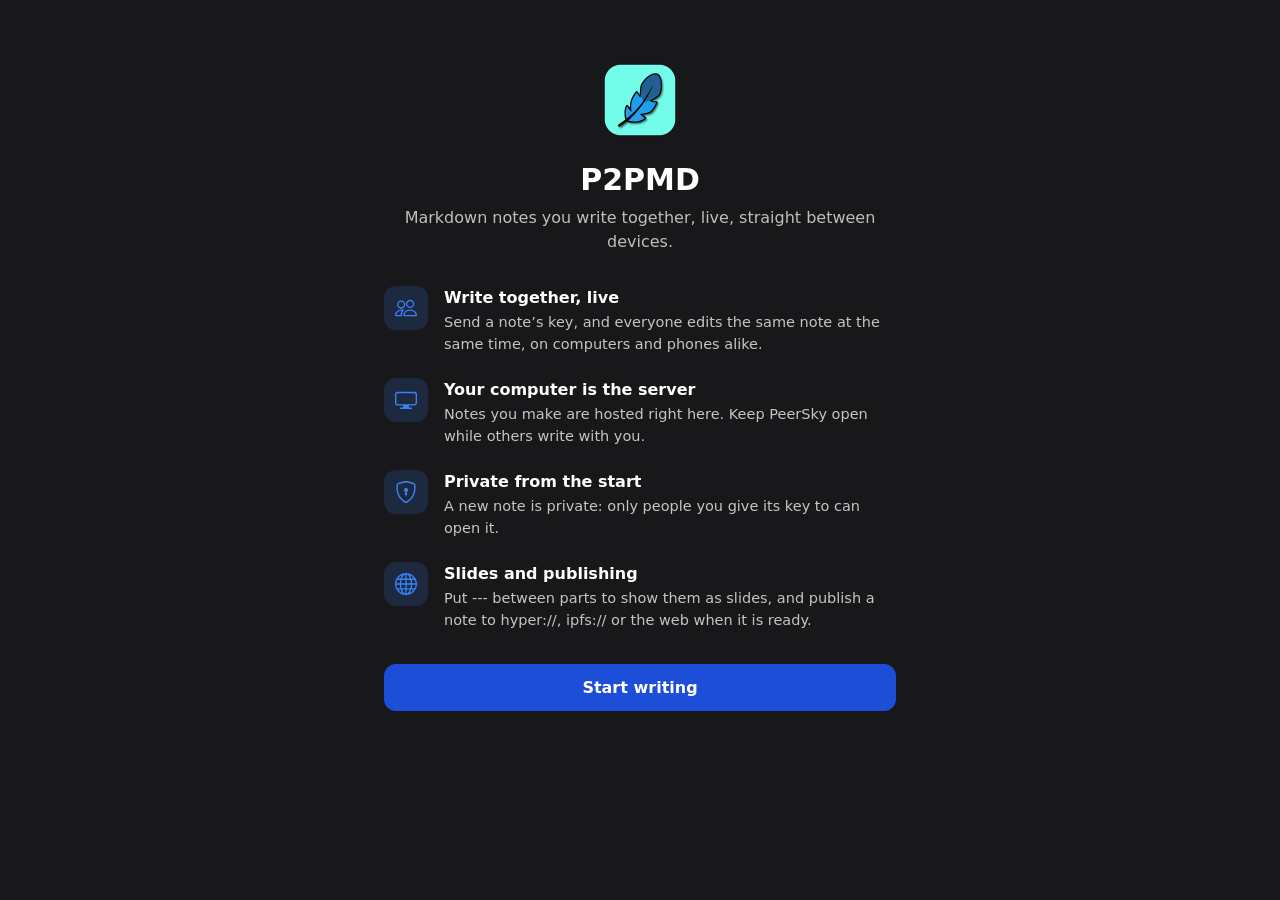
<file: index.html>
<!DOCTYPE html>
<html lang="en">
  <head>
    <meta charset="UTF-8" />
    <meta name="viewport" content="width=device-width, initial-scale=1" />
    <link rel="icon" type="image/png" href="peersky://static/assets/p2pmd.ico" />
    <title>P2P Markdown</title>
    <link rel="stylesheet" href="./styles.css" />
    <link rel="stylesheet" href="./lib/katex.min.css" />
  </head>
  <body>
    <main>
      <div id="backdrop"></div>
      <div id="loadingSpinner">
        <div class="emoji-loader">↻</div>
        <p id="loadingMessage" class="hidden"></p>
      </div>

      <section id="onboarding-page" class="page hidden">
        <div id="room-panel">
          <div id="onboarding">
            <div class="onboard-card">
              <h2>Welcome to P2PMD</h2>
              <p>Choose a username to get started</p>
              <input
                id="onboarding-name"
                type="text"
                placeholder="Username"
                maxlength="32"
              />
              <button id="onboard-submit" type="button">Get Started</button>
              <div class="onboard-footer">
                <a href="https://github.com/p2plabsxyz/p2pmd#readme" target="_blank" rel="noopener noreferrer">About</a>
                <span class="onboard-footer-sep" aria-hidden="true">&middot;</span>
                <a href="https://github.com/p2plabsxyz/p2pmd" target="_blank" rel="noopener noreferrer">Source</a>
                <span class="onboard-footer-sep" aria-hidden="true">&middot;</span>
                <a href="https://github.com/p2plabsxyz/p2pmd/issues/new" target="_blank" rel="noopener noreferrer">Issue</a>
              </div>
            </div>
          </div>
        </div>
      </section>

      <section id="setup-page" class="page hidden">
        <div id="room-panel">
          <div id="setup">
            <header class="setup-header">
              <h1>P2PMD</h1>
              <p class="setup-help">A real-time peer-to-peer Markdown editor for writing notes and collaboration.</p>
            </header>

            <section class="setup-block" aria-labelledby="create-title">
              <h2 id="create-title">Start a collaborative note</h2>
              <p class="setup-help">Create a note to host from this computer, or paste an hs:// key to join a note hosted elsewhere.</p>
              <button id="create-room" class="primary-action" type="button">
                <span class="setup-icon" data-icon="pencil" aria-hidden="true"></span>
                <span>Create Note</span>
              </button>
              <div id="setup-name-row" class="setup-name-row">
                <span class="setup-help">You are <strong id="setup-name"></strong></span>
                <button id="change-name" class="text-action" type="button" aria-label="Change your name">Change</button>
              </div>
              <form id="setup-name-form" class="setup-name-row hidden">
                <input id="setup-name-input" type="text" maxlength="32" aria-label="Your name" />
                <button class="text-action" type="submit">Save</button>
                <button id="cancel-name" class="text-action" type="button">Cancel</button>
              </form>
            </section>

            <div class="divider" role="separator"><span>or join</span></div>

            <section class="setup-block">
              <label class="field-label" for="join-room-key">Join existing note</label>
              <form id="join-form">
                <div class="join-key-row">
                  <input
                    id="join-room-key"
                    type="text"
                    placeholder="hs://... note key"
                    autocomplete="off"
                    spellcheck="false"
                    required
                  />
                  <button id="paste-room-key" class="secondary-action" type="button">Paste</button>
                </div>
                <p id="setup-error" class="setup-error hidden" role="alert"></p>
                <button id="join-room" class="join-action" type="submit" disabled>Join Note</button>
              </form>
            </section>

            <section id="room-history" class="setup-block hidden">
              <div id="room-history-title" class="field-label">Recent notes</div>
              <input id="room-history-search" class="hidden" type="search" placeholder="Search notes" aria-label="Search recent notes" />
              <p id="room-history-empty" class="setup-help hidden">No notes by that name.</p>
              <div id="room-history-list"></div>
              <a id="room-history-manage" class="history-row" href="peersky://settings/p2p-data" target="_blank" aria-label="Manage stored note data">
                <span class="history-name">Stored note data</span>
                <span class="history-action">Manage</span>
              </a>
            </section>
            <details class="network-options">
              <summary>Network options</summary>
              <p class="setup-help">For notes made or joined here: UDP, and the local address a note listens on.</p>
              <div class="connection-options">
                <label class="option">
                  <input id="udpMode" type="checkbox" />
                  <span>UDP</span>
                </label>
                <input id="localHost" type="text" placeholder="Local host (127.0.0.1)" aria-label="Local host" />
                <input id="localPort" type="number" placeholder="Local port" aria-label="Local port" />
              </div>
            </details>
          </div>
        </div>

        <dialog id="new-note-dialog" aria-labelledby="new-note-title">
          <form id="new-note-form" method="dialog">
            <h2 id="new-note-title">New note</h2>
            <div class="privacy-choices" role="radiogroup" aria-label="Who can open the note">
              <label class="privacy-choice">
                <input id="privateMode" type="radio" name="note-privacy" value="private" checked />
                <span class="setup-icon" data-icon="shield" aria-hidden="true"></span>
                <span class="privacy-text">
                  <strong>Private</strong>
                  <span>Only people you send the key to can open it. Your other devices can host it too.</span>
                </span>
              </label>
              <label class="privacy-choice">
                <input id="publicMode" type="radio" name="note-privacy" value="public" />
                <span class="setup-icon" data-icon="globe" aria-hidden="true"></span>
                <span class="privacy-text">
                  <strong>Public</strong>
                  <span>Anyone with the key can open it, and the computers that help peers find each other see the key. Only this computer can host it.</span>
                </span>
              </label>
            </div>
            <div class="dialog-actions">
              <button id="new-note-cancel" class="secondary-action" type="button">Cancel</button>
              <button id="new-note-create" class="primary-action" type="submit" value="create">Create note</button>
            </div>
          </form>
        </dialog>
      </section>

      <section id="editor-page" class="page hidden">
        <section id="room-panel">
          <div id="room-status" class="hidden">
            <div class="room-identity">
              <div class="room-key-row">
                <span class="room-chip">Key</span>
                <span id="room-key"></span>
                <span id="copy-room-key" title="Copy note key">⊕</span>
              </div>
              <div class="room-url-row">
                <a id="local-url" target="_blank" rel="noopener noreferrer"></a>
                <span id="room-role-badge" class="role-badge hidden">client</span>
              </div>
            </div>
            <a id="peers-link" class="room-peers" href="./peers.html" target="_blank" rel="noopener noreferrer">
              Peers: <span id="peers-count">0</span>
            </a>
            <details id="export-menu">
              <summary>Export</summary>
              <div class="export-actions">
                <button id="exportHtmlButton" type="button">Export as HTML</button>
                <button id="exportPdfButton" type="button">Export to PDF</button>
                <button id="exportSlidesButton" type="button">Export as Slides</button>
              </div>
            </details>
            <button id="disconnect-room">Disconnect</button>
          </div>
        </section>

        <p id="host-away-notice" class="host-away-notice hidden" role="status">
          The host is away. You can read the note, and editing comes back when they return.
        </p>

        <section id="editor-panel">
          <div id="editor-left-column">
            <div id="formatting-toolbar">
              <button id="toolbar-bold" class="toolbar-btn" title="Bold (Ctrl/Cmd+B)">
                <span class="toolbar-icon icon-bold"></span>
              </button>
              <button id="toolbar-italic" class="toolbar-btn" title="Italic (Ctrl/Cmd+I)">
                <span class="toolbar-icon icon-italic"></span>
              </button>
              <div class="toolbar-divider"></div>
              <button id="toolbar-h1" class="toolbar-btn" title="Heading 1">
                <span class="toolbar-icon icon-h1"></span>
              </button>
              <button id="toolbar-h2" class="toolbar-btn" title="Heading 2">
                <span class="toolbar-icon icon-h2"></span>
              </button>
              <div class="toolbar-divider"></div>
              <button id="toolbar-ul" class="toolbar-btn" title="Bullet List">
                <span class="toolbar-icon icon-ul"></span>
              </button>
              <button id="toolbar-ol" class="toolbar-btn" title="Numbered List">
                <span class="toolbar-icon icon-ol"></span>
              </button>
              <div class="toolbar-divider"></div>
              <button id="toolbar-link" class="toolbar-btn" title="Insert Link (Ctrl/Cmd+K)">
                <span class="toolbar-icon icon-link"></span>
              </button>
              <button id="toolbar-image" class="toolbar-btn" title="Insert Image">
                <span class="toolbar-icon icon-image"></span>
              </button>
              <div class="toolbar-divider"></div>
              <button id="toolbar-inline-code" class="toolbar-btn" title="Inline Code">
                <span class="toolbar-icon icon-inline-code"></span>
              </button>
              <button id="toolbar-code" class="toolbar-btn" title="Code Block">
                <span class="toolbar-icon icon-code"></span>
              </button>
              <button id="toolbar-quote" class="toolbar-btn" title="Quote">
                <span class="toolbar-icon icon-quote"></span>
              </button>
              <div class="toolbar-divider"></div>
              <button id="toolbar-latex-templates" class="toolbar-btn" title="Toggle LaTeX Mode">
                <span class="toolbar-icon icon-latex-template"></span>
              </button>
              <div id="latex-toolbar-group" class="hidden" role="group" aria-label="LaTeX tools">
                <div class="toolbar-latex-actions" role="group" aria-label="Math insertion tools">
                  <button id="toolbar-math-inline" class="toolbar-btn" title="Inline Math ($...$)">
                    <span class="toolbar-icon icon-math-inline"></span>
                  </button>
                  <button id="toolbar-math-block" class="toolbar-btn" title="Block Math ($$...$$)">
                    <span class="toolbar-icon icon-math-block"></span>
                  </button>
                  <button id="toolbar-template-picker" class="toolbar-btn" title="LaTeX Templates" aria-haspopup="true" aria-expanded="false">
                    <span class="toolbar-icon icon-template-menu"></span>
                  </button>
                </div>
              </div>
              <button id="viewSlidesButton" class="toolbar-btn" title="View as Slides">
                <span class="toolbar-icon icon-slides"></span>
              </button>
              <button id="fullPreviewButton" class="toolbar-btn hidden" title="Full Screen Preview">
                <span class="toolbar-icon icon-fullscreen"></span>
              </button>
            </div>
            <div id="latex-template-options" class="toolbar-template-menu hidden" role="menu" aria-label="LaTeX templates"></div>
            <div id="editor-textarea-wrapper">
              <textarea
                id="markdownInput"
                spellcheck="false"
                placeholder="Write Markdown here"
              ></textarea>
            </div>

          </div>
          <div id="preview-container">
            <div id="markdownPreview"></div>
            <div id="slidesPreview" class="hidden"></div>
          </div>
        </section>

        <section id="dweb-bottom">
          <section id="dweb-container">
            <div class="publish-controls">
              <label for="protocolSelect">
                <select id="protocolSelect">
                  <option value="hyper" selected>hyper://</option>
                  <option value="ipfs">ipfs://</option>
                  <option value="https">https://</option>
                </select>
              </label>
              <label id="visibilityControl" for="visibilitySelect">
                <select id="visibilitySelect" aria-label="Who can open it">
                  <option value="public" selected>Public</option>
                  <option value="private">Private</option>
                </select>
              </label>
              <input id="titleInput" type="text" placeholder="Document title" class="hidden" />
              <button id="publishButton">Publish</button>
              <button id="clearDraftButton">Clear</button>
            </div>
            <div id="ai-toggle-container">
              <button id="toggleAiButton">🤖 Create with AI</button>
            </div>
            <div id="fetchContainer">
              <input id="fetchCidInput" type="text" placeholder="Enter hyper://, ipfs://, or https:// URL" />
              <button id="fetchButton">Fetch</button>
            </div>
          </section>

          <ul id="publishList"></ul>

          <section id="ai-container" class="hidden">
            <textarea id="aiPromptBox" rows="3">
Write a playful README for a moonlight café that serves stardust lattes, with a menu list and a quirky FAQ.</textarea
            >
            <div id="ai-buttons">
              <button id="generateButton">✨ Generate</button>
              <button id="showAiLog">📋 Open Logs</button>
            </div>
          </section>
        </section>

        <dialog id="aiLogDialog">
          <dl id="aiLogs"></dl>
          <button id="closeAiLog">Close</button>
        </dialog>
      </section>
    </main>

    <script src="./lib/katex.min.js"></script>
    <script src="./lib/markdown-it-katex.min.js"></script>
    <script src="./lib/markdown-it.min.js"></script>
    <script src="./lib/yjs.min.js"></script>
    <script type="module" src="./app-welcome.js"></script>
    <script type="module" src="./common.js"></script>
    <script type="module" src="./noteEditor.js"></script>
    <script type="module" src="./toolbar.js"></script>
    <script type="module" src="./p2p.js"></script>
    <script type="module" src="./ai-generator.js"></script>
  </body>
</html>
</file>
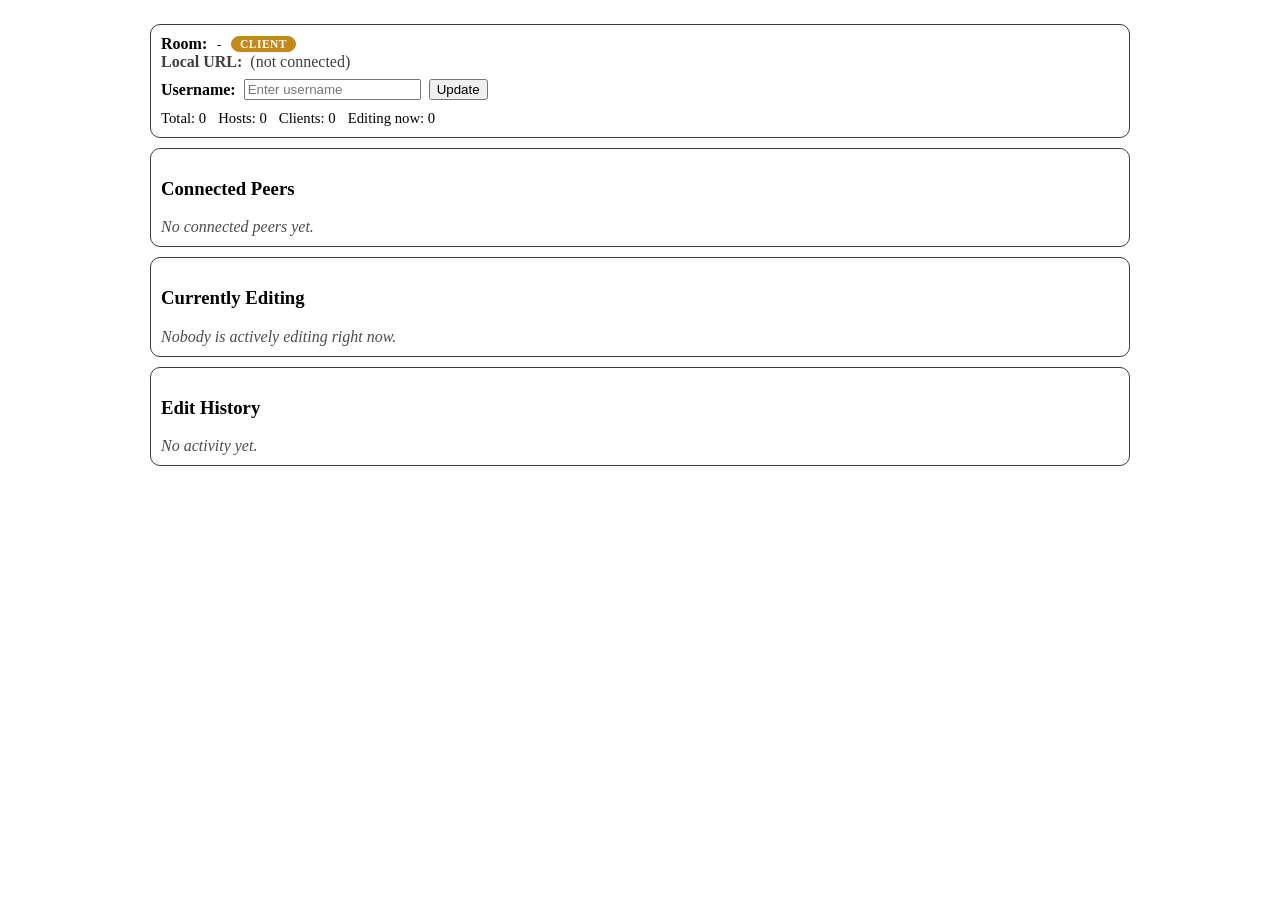
<file: peers.html>
<!DOCTYPE html>
<html lang="en">
  <head>
    <meta charset="UTF-8" />
    <meta name="viewport" content="width=device-width, initial-scale=1" />
    <link rel="icon" type="image/png" href="peersky://static/assets/p2pmd.ico" />
    <title>P2P Peers</title>
    <style>
      @import url("browser://theme/index.css");

      :root {
        --panel-border: var(--browser-theme-primary-highlight, #3c3c41);
      }

      * {
        box-sizing: border-box;
      }

      html,
      body {
        height: 100%;
        margin: 0;
        padding: 12px;
        background: var(--browser-theme-background);
        color: var(--browser-theme-text-color);
        font-family: var(--browser-theme-font-family);
        overflow-y: auto;
      }

      #app {
        display: flex;
        flex-direction: column;
        gap: 10px;
        max-width: 980px;
        margin: 0 auto;
      }

      .panel {
        border: 1px solid var(--panel-border);
        border-radius: 10px;
        padding: 10px;
      }

      .row {
        display: flex;
        flex-wrap: wrap;
        align-items: center;
        gap: 8px;
      }

      .muted {
        opacity: 0.75;
      }

      .stats {
        display: flex;
        flex-wrap: wrap;
        gap: 12px;
        font-size: 0.92rem;
        margin-top: 10px;
      }

      .profile-editor {
        margin-top: 8px;
        display: flex;
        flex-wrap: wrap;
        align-items: center;
        gap: 8px;
      }

      .profile-editor button {
        cursor: pointer;
      }

      .role-badge {
        display: inline-flex;
        align-items: center;
        padding: 1px 8px;
        border-radius: 999px;
        border: 1px solid var(--panel-border);
        font-size: 0.72rem;
        text-transform: uppercase;
        letter-spacing: 0.04em;
      }

      .role-badge.host {
        color: #ffffff;
        border-color: #1f9d62;
        background: #1f9d62;
        font-weight: 700;
      }

      .role-badge.client {
        color: #ffffff;
        border-color: #c28a1b;
        background: #c28a1b;
        font-weight: 700;
      }

      .role-badge.viewer {
        color: #ffffff;
        border-color: #4b5563;
        background: #4b5563;
        font-weight: 700;
      }

      .peer-list {
        display: grid;
        grid-template-columns: repeat(auto-fit, minmax(240px, 1fr));
        gap: 8px;
      }

      .peer-card {
        border: 1px solid var(--panel-border);
        border-radius: 10px;
        padding: 8px;
        display: flex;
        flex-direction: column;
        gap: 5px;
      }

      .peer-head {
        display: flex;
        align-items: center;
        gap: 8px;
      }

      .avatar {
        width: 24px;
        height: 24px;
        border-radius: 999px;
        display: inline-flex;
        align-items: center;
        justify-content: center;
        color: #ffffff;
        font-size: 0.78rem;
        font-weight: 600;
        flex: 0 0 auto;
      }

      .activity-list {
        list-style: none;
        padding: 0;
        margin: 0;
        display: flex;
        flex-direction: column;
        gap: 6px;
        max-height: 42vh;
        overflow: auto;
      }

      .activity-item {
        border: 1px solid var(--panel-border);
        border-radius: 8px;
        padding: 6px 8px;
      }

      .empty {
        opacity: 0.7;
        font-style: italic;
      }
    </style>
  </head>
  <body>
    <main id="app">
      <section class="panel">
        <div class="row">
          <strong>Room:</strong>
          <code id="roomKey">-</code>
          <span id="localRole" class="role-badge">client</span>
        </div>
        <div class="row muted">
          <strong>Local URL:</strong>
          <a id="localUrl" target="_blank" rel="noopener noreferrer"></a>
        </div>
        <div class="profile-editor">
          <label for="displayNameEditor"><strong>Username:</strong></label>
          <input id="displayNameEditor" type="text" maxlength="32" placeholder="Enter username" />
          <button id="saveDisplayName" type="button">Update</button>
          <span id="profileHint" class="muted"></span>
        </div>
        <div id="stats" class="stats"></div>
      </section>

      <section class="panel">
        <h3>Connected Peers</h3>
        <div id="peerList" class="peer-list"></div>
      </section>

      <section class="panel">
        <h3>Currently Editing</h3>
        <div id="editingList" class="peer-list"></div>
      </section>

      <section class="panel">
        <h3>Edit History</h3>
        <ul id="activityList" class="activity-list"></ul>
      </section>
    </main>

    <script type="module" src="./peers.js"></script>
  </body>
</html>
</file>
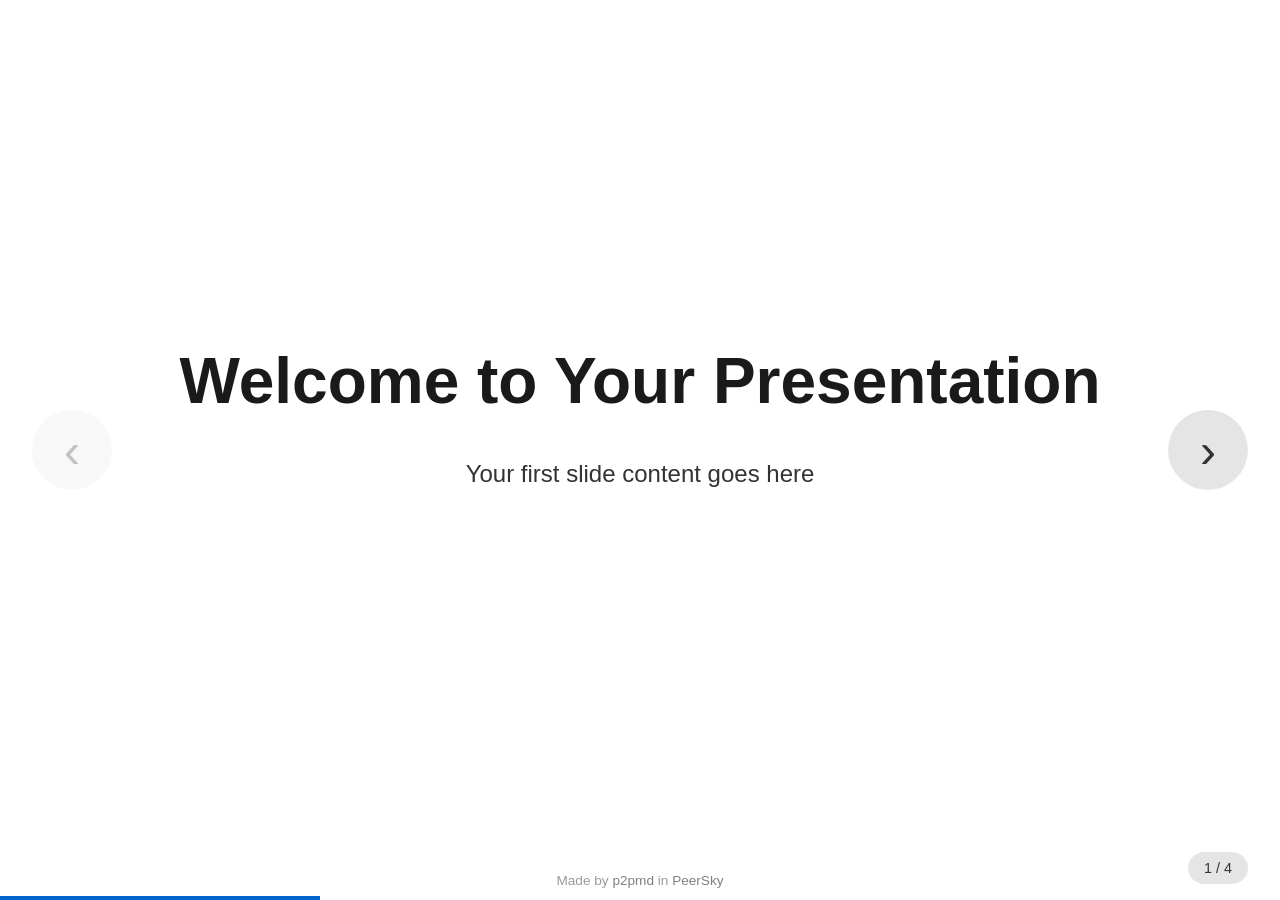
<file: examples/0000enpz9b6thp9jck9w5gpuwy7mf7t5gtfkwex5kegagmyn3rkds4ny.slides.html>
<!DOCTYPE html>
<html lang="en">
<head>
  <meta charset="UTF-8">
  <meta name="viewport" content="width=device-width, initial-scale=1.0">
  <title>Presentation Slides</title>
  <style>
    @font-face {
      font-family: 'FontWithASyntaxHighlighter';
      src: url('browser://theme/fonts/FontWithASyntaxHighlighter-Regular.woff2') format('woff2');
    }
    * { margin: 0; padding: 0; box-sizing: border-box; }
    body { font-family: -apple-system, BlinkMacSystemFont, 'Segoe UI', Roboto, sans-serif; background: #ffffff; color: #1a1a1a; overflow: hidden; height: 100vh; width: 100vw; display: flex; flex-direction: column; }
    #slides-container { position: relative; flex: 1; width: 100%; display: flex; align-items: center; justify-content: center; }
    #slides-footer { padding: 0.75rem; text-align: center; font-size: 0.85rem; color: rgba(0, 0, 0, 0.4); background: transparent; }
    #slides-footer a { color: rgba(0, 0, 0, 0.5); text-decoration: none; }
    #slides-footer a:hover { color: rgba(0, 0, 0, 0.7); text-decoration: underline; }
    .slide { display: none; width: 90%; max-width: 1200px; height: 85%; padding: 4rem; background: #fff; color: #1a1a1a; overflow-y: auto; animation: slideIn 0.3s ease-out; text-align: center; flex-direction: column; align-items: center; justify-content: center; }
    .slide.active { display: flex; }
    .slide > * { max-width: 100%; }
    @keyframes slideIn { from { opacity: 0; transform: translateX(20px); } to { opacity: 1; transform: translateX(0); } }
    .slide h1 { font-size: 4rem; margin-bottom: 2rem; color: #1a1a1a; text-align: center; }
    .slide h2 { font-size: 3rem; margin: 2rem 0 1.5rem; color: #333; text-align: center; }
    .slide h3 { font-size: 2.2rem; margin: 1.5rem 0 1rem; color: #444; text-align: center; }
    .slide h4 { font-size: 1.8rem; margin: 1.2rem 0 0.8rem; color: #555; text-align: center; }
    .slide h5 { font-size: 1.5rem; margin: 1rem 0 0.6rem; color: #666; text-align: center; }
    .slide h6 { font-size: 1.3rem; margin: 0.8rem 0 0.5rem; color: #777; text-align: center; }
    .slide p { font-size: 1.5rem; line-height: 2; margin-bottom: 1.2rem; color: #333; text-align: center; }
    .slide ul, .slide ol { font-size: 1.5rem; line-height: 2; margin: 0 auto 1.2rem; margin-bottom: 1.2rem; display: inline-block; text-align: left; }
    .slide li { margin-bottom: 0.8rem; }
    .slide pre { background: #2d2d2d; color: #f8f8f2; padding: 1.5rem; border-radius: 6px; overflow-x: auto; margin: 1.5rem auto; font-size: 1.2rem; max-width: 90%; text-align: left; }
    .slide code { font-family: 'FontWithASyntaxHighlighter', monospace; background: #2d2d2d; color: #f8f8f2; padding: 0.2rem 0.5rem; border-radius: 4px; font-size: 1.1rem; }
    .slide pre code { background: transparent; padding: 0; }
    .slide blockquote { border-left: 4px solid #0066cc; padding-left: 1.5rem; margin: 1.5rem auto; font-style: italic; color: #555; max-width: 80%; text-align: left; display: inline-block; }
    .slide img { max-width: 90%; max-height: 60vh; width: auto; height: auto; border-radius: 6px; margin: 1.5rem auto; display: block; object-fit: contain; }
    .slide a { color: #0066cc; text-decoration: none; }
    .slide a:hover { text-decoration: underline; }
    .nav-arrow { position: fixed; top: 50%; transform: translateY(-50%); background: rgba(0,0,0,0.1); border: none; color: #333; font-size: 3rem; width: 80px; height: 80px; border-radius: 50%; cursor: pointer; display: flex; align-items: center; justify-content: center; transition: opacity 0.5s ease, transform 0.3s ease, background 0.3s ease; z-index: 100; opacity: 1; }
    .nav-arrow.hidden { opacity: 0; pointer-events: none; }
    .nav-arrow:hover { background: rgba(0,0,0,0.2); transform: translateY(-50%) scale(1.1); }
    .nav-arrow:active { transform: translateY(-50%) scale(0.95); }
    .nav-arrow.disabled { opacity: 0.3; cursor: not-allowed; }
    .nav-arrow.disabled:hover { background: rgba(0,0,0,0.1); transform: translateY(-50%) scale(1); }
    #prev-arrow { left: 2rem; }
    #next-arrow { right: 2rem; }
    #progress-bar { position: fixed; bottom: 0; left: 0; height: 4px; background: #0066cc; transition: width 0.3s ease; z-index: 101; }
    #slide-counter { position: fixed; bottom: 1rem; right: 2rem; background: rgba(0,0,0,0.1); color: #333; padding: 0.5rem 1rem; border-radius: 20px; font-size: 0.9rem; z-index: 100; transition: opacity 0.5s ease; }
    #slide-counter.hidden { opacity: 0; }
    @media (max-width: 768px) { .slide { width: 95%; height: 90%; padding: 2rem; } .slide h1 { font-size: 2rem; } .slide h2 { font-size: 1.6rem; } .slide p, .slide ul, .slide ol { font-size: 1.1rem; } .nav-arrow { width: 60px; height: 60px; font-size: 2rem; } #prev-arrow { left: 1rem; } #next-arrow { right: 1rem; } }
  </style>
</head>
<body>
  <div id="slides-container"><div class="slide active"><h1>Welcome to Your Presentation</h1>
<p>Your first slide content goes here</p>
</div>
<div class="slide"><h1>Slide 2: Key Points</h1>
<ul>
<li>Point 1</li>
<li>Point 2</li>
<li>Point 3</li>
</ul>
</div>
<div class="slide"><h1>Slide 3: More Content</h1>
<p>Add your content here</p>
</div>
<div class="slide"><h1>Thank You!</h1>
<p>Any questions?</p>
</div></div>
  <div id="slides-footer">
    Made by <a href="https://github.com/p2plabsxyz/p2pmd" target="_blank" rel="noopener noreferrer">p2pmd</a> in <a href="https://peersky.p2plabs.xyz/" target="_blank" rel="noopener noreferrer">PeerSky</a>
  </div>
  <button id="prev-arrow" class="nav-arrow" aria-label="Previous slide">‹</button>
  <button id="next-arrow" class="nav-arrow" aria-label="Next slide">›</button>
  <div id="progress-bar"></div>
  <div id="slide-counter"></div>
  <script>
    let currentSlide = 0;
    const slides = document.querySelectorAll('.slide');
    const totalSlides = slides.length;
    function updateUI() {
      const progress = ((currentSlide + 1) / totalSlides) * 100;
      document.getElementById('progress-bar').style.width = progress + '%';
      document.getElementById('slide-counter').textContent = (currentSlide + 1) + ' / ' + totalSlides;
      const prevBtn = document.getElementById('prev-arrow');
      const nextBtn = document.getElementById('next-arrow');
      prevBtn.classList.toggle('disabled', currentSlide === 0);
      nextBtn.classList.toggle('disabled', currentSlide === totalSlides - 1);
    }
    function showSlide(index) {
      if (index < 0 || index >= totalSlides) return;
      slides[currentSlide].classList.remove('active');
      currentSlide = index;
      slides[currentSlide].classList.add('active');
      updateUI();
    }
    function nextSlide() { if (currentSlide < totalSlides - 1) showSlide(currentSlide + 1); }
    function prevSlide() { if (currentSlide > 0) showSlide(currentSlide - 1); }
    document.getElementById('prev-arrow').addEventListener('click', prevSlide);
    document.getElementById('next-arrow').addEventListener('click', nextSlide);
    document.addEventListener('keydown', (e) => {
      if (e.key === 'ArrowLeft' || e.key === 'ArrowUp') prevSlide();
      else if (e.key === 'ArrowRight' || e.key === 'ArrowDown' || e.key === ' ') { e.preventDefault(); nextSlide(); }
      else if (e.key === 'Home') showSlide(0);
      else if (e.key === 'End') showSlide(totalSlides - 1);
    });
    document.getElementById('slides-container').addEventListener('click', (e) => {
      const clickX = e.clientX;
      const windowWidth = window.innerWidth;
      if (clickX < windowWidth / 2) prevSlide(); else nextSlide();
    });
    let hideTimeout;
    function showControls() {
      document.getElementById('prev-arrow').classList.remove('hidden');
      document.getElementById('next-arrow').classList.remove('hidden');
      document.getElementById('slide-counter').classList.remove('hidden');
      clearTimeout(hideTimeout);
      hideTimeout = setTimeout(() => {
        document.getElementById('prev-arrow').classList.add('hidden');
        document.getElementById('next-arrow').classList.add('hidden');
        document.getElementById('slide-counter').classList.add('hidden');
      }, 2000);
    }
    document.addEventListener('mousemove', showControls);
    document.addEventListener('keydown', showControls);
    showControls();
    updateUI();
  </script>
</body>
</html>
</file>
<file: styles.css>
@import url("browser://theme/index.css");
@import url("browser://theme/vars.css");

:root {
  --gap: 6px;
  --half-gap: 3px;
  --surface-mix: var(--browser-theme-background);
  --panel-bg: var(--peersky-nav-background, var(--base02, var(--browser-theme-background)));
  --panel-border: var(--base04, color-mix(in srgb, var(--browser-theme-text-color) 22%, var(--surface-mix)));
  --input-bg: var(--peersky-background-url-input, var(--base01, var(--browser-theme-background)));
  --muted-text: var(--base05, color-mix(in srgb, var(--browser-theme-text-color) 58%, var(--surface-mix)));
  --link-accent: var(--browser-theme-primary-highlight);
  --btn-on-primary: var(--browser-theme-background);
  --dialog-bg: var(--panel-bg);
  --dialog-elevated-bg: var(--input-bg);
}

html[data-theme="transparent"] {
  --btn-on-primary: #18181b;
  --dialog-bg: #27272a;
  --dialog-elevated-bg: #18181b;
}

body,
* {
  padding: 0;
  margin: 0;
  font-family: var(--browser-theme-font-family);
  color: var(--browser-theme-text-color);
  box-sizing: border-box;
}

body {
  background: var(--browser-theme-background);
}

main {
  padding: var(--gap);
  height: 100vh;
  display: flex;
  flex-direction: column;
  gap: var(--gap);
  overflow-y: auto;
}

.page {
  display: flex;
  flex-direction: column;
  gap: var(--gap);
  flex: 1;
}

.page.hidden {
  display: none;
}

#setup-page,
#onboarding-page {
  justify-content: center;
  align-items: center;
}

#editor-page {
  padding-bottom: 55px;
  /* Shrink to the window instead of growing to fit the preview. */
  min-height: 0;
}

#setup-page #room-panel,
#onboarding-page #room-panel {
  width: min(780px, 100%);
}

#room-panel {
  border-radius: 8px;
  padding: var(--gap);
  display: flex;
  flex-direction: column;
  gap: var(--gap);
}

#onboarding-page button,
#onboarding-page input[type="text"],
#onboarding-page input[type="number"] {
  border: none;
  outline: none;
  margin-left: 8px;
  border-radius: 6px;
  font-family: var(--browser-theme-font-family);
  font-size: 1rem;
  color: var(--browser-theme-text-color);
  padding: 0.6rem 1rem;
  transition: background-color 0.2s, color 0.2s;
  box-sizing: border-box;
}

#onboarding-page input[type="text"],
#onboarding-page input[type="number"] {
  background-color: var(--peersky-background-url-input);
  border: 1px solid #444;
}

#onboarding-page input[type="text"]::placeholder,
#onboarding-page input[type="number"]::placeholder {
  color: #888;
}

#onboarding-page button {
  background-color: var(--peersky-nav-background);
  cursor: pointer;
}


#onboarding-page {
  background: var(--browser-theme-background);
  border-radius: 10px;
}

#onboarding-page #room-panel {
  width: min(380px, 100%);
}

#onboarding input,
#onboarding button {
  margin-left: 0;
}

#onboarding {
  width: 100%;
  display: flex;
  align-items: center;
  justify-content: center;
  height: 100vh;
  padding: 1rem;
}

#onboarding-page .onboard-card {
  display: flex;
  flex-direction: column;
  gap: 0.75rem;
  background: var(--panel-bg);
  border: 1px solid var(--panel-border);
  border-radius: 12px;
  padding: 2rem;
  max-width: 360px;
  width: 100%;
  text-align: center;
}

#onboarding-page .onboard-card :is(h2, h3) {
  font-size: 1.3rem;
  font-weight: 600;
}

#onboarding-page .onboard-card p {
  margin: 0;
  color: var(--muted-text);
  font-size: 0.9rem;
}

#onboarding-page #onboarding-name {
  width: 100%;
  margin-left: 0;
  border: 1px solid var(--panel-border);
  background: var(--input-bg);
  color: var(--browser-theme-text-color);
  border-radius: 6px;
  padding: 0.55rem 0.9rem;
  font-size: 0.9rem;
}

#onboarding-page #onboarding-name::placeholder {
  color: var(--muted-text);
}

#onboarding-page #onboarding-name:focus-visible {
  outline: 1px solid var(--browser-theme-secondary-highlight);
  outline-offset: 1px;
}

#onboarding-page #onboard-submit {
  width: 100%;
  margin-top: 0;
  border: 0;
  border-radius: 6px;
  background: var(--link-accent);
  color: var(--btn-on-primary);
  font-weight: 500;
  font-size: 0.9rem;
  padding: 0.55rem 0.9rem;
}

#onboarding-page #onboard-submit:hover {
  filter: brightness(1.12);
}

#onboarding-page .onboard-footer {
  margin-top: 0.5rem;
  padding-top: 0.75rem;
  border-top: 1px solid var(--panel-border);
  font-size: 0.85rem;
}

#onboarding-page .onboard-footer a {
  color: var(--link-accent);
  text-decoration: none;
}

#onboarding-page .onboard-footer a:hover {
  text-decoration: underline;
}

#onboarding-page .onboard-footer-sep {
  color: var(--muted-text);
  margin: 0 0.35rem;
}

/* The start screen, laid out as the phone's: create, or join, then the
   notes opened before. */
#setup-page {
  justify-content: flex-start;
  --setup-accent: #2f80ed;
  --setup-join: #1f9d62;
  --setup-warn: #c28a1b;
}

#setup-page #room-panel {
  width: min(560px, 100%);
  padding: 2rem 0.75rem 3rem;
}

#setup {
  display: flex;
  flex-direction: column;
  gap: 1.5rem;
}

.setup-header h1 {
  font-size: 1.6rem;
  font-weight: 700;
  margin-bottom: 0.35rem;
}

.setup-block {
  display: flex;
  flex-direction: column;
  gap: 0.65rem;
}

.setup-block h2 {
  font-size: 1.05rem;
  font-weight: 700;
}

.setup-block.hidden,
.setup-name-row.hidden {
  display: none;
}

.setup-help {
  color: var(--muted-text);
  font-size: 0.92rem;
  line-height: 1.45;
}

.setup-help strong {
  color: var(--browser-theme-text-color);
}

.field-label {
  color: var(--muted-text);
  font-size: 0.78rem;
  font-weight: 700;
  letter-spacing: 0.04em;
  text-transform: uppercase;
}

.setup-icon {
  display: inline-flex;
  flex: none;
  width: 18px;
  height: 18px;
  color: inherit;
}

.setup-icon svg {
  width: 100%;
  height: 100%;
}

#setup-page button,
#new-note-dialog button {
  border: none;
  border-radius: 10px;
  cursor: pointer;
  font: inherit;
  font-weight: 700;
}

#setup-page button:disabled,
#new-note-dialog button:disabled {
  cursor: default;
  opacity: 0.55;
}

#setup-page button:focus-visible,
#new-note-dialog button:focus-visible,
#setup-page input:focus-visible,
#new-note-dialog input:focus-visible,
.history-row:focus-visible {
  outline: 2px solid var(--setup-accent, #2f80ed);
  outline-offset: 2px;
}

.primary-action {
  align-items: center;
  background: var(--setup-accent, #2f80ed);
  color: #ffffff !important;
  display: inline-flex;
  gap: 0.5rem;
  justify-content: center;
  min-height: 46px;
  padding: 0.7rem 1rem;
  width: 100%;
}

.primary-action * {
  color: #ffffff !important;
}

.primary-action:hover:not(:disabled) {
  filter: brightness(1.08);
}

.secondary-action {
  background: transparent;
  border: 1px solid var(--panel-border) !important;
  color: var(--link-accent) !important;
  min-height: 40px;
  padding: 0.5rem 1rem;
}

.secondary-action:hover:not(:disabled) {
  background: color-mix(in srgb, var(--browser-theme-text-color) 6%, transparent);
}

.text-action {
  background: none;
  color: var(--link-accent) !important;
  padding: 0.25rem 0;
}

.text-action:hover {
  text-decoration: underline;
}

.setup-name-row {
  align-items: center;
  display: flex;
  gap: 0.75rem;
  justify-content: space-between;
}

#setup-name-form input,
#setup-page input[type="text"],
#setup-page input[type="search"],
#setup-page input[type="number"] {
  background: var(--input-bg);
  border: 1px solid var(--panel-border);
  border-radius: 10px;
  color: var(--browser-theme-text-color);
  font: inherit;
  min-height: 42px;
  padding: 0.55rem 0.85rem;
  width: 100%;
}

#setup-name-form input {
  flex: 1;
}

#setup-page input::placeholder {
  color: var(--muted-text);
}

.divider {
  align-items: center;
  color: var(--muted-text);
  display: flex;
  font-size: 0.75rem;
  font-weight: 800;
  gap: 0.75rem;
  letter-spacing: 0.04em;
  text-transform: uppercase;
}

.divider::before,
.divider::after {
  border-top: 1px solid var(--panel-border);
  content: "";
  flex: 1;
}

#join-form {
  display: flex;
  flex-direction: column;
  gap: 0.65rem;
}

.join-key-row {
  display: flex;
  gap: 0.5rem;
}

.join-key-row input {
  flex: 1;
  min-width: 0;
}

.join-action {
  background: color-mix(in srgb, var(--setup-join) 22%, var(--browser-theme-background));
  color: color-mix(in srgb, var(--setup-join) 55%, var(--browser-theme-text-color)) !important;
  min-height: 44px;
  padding: 0.65rem 1rem;
}

.join-action:hover:not(:disabled) {
  background: color-mix(in srgb, var(--setup-join) 32%, var(--browser-theme-background));
}

.setup-error {
  background: color-mix(in srgb, #d14d68 14%, var(--browser-theme-background));
  border: 1px solid color-mix(in srgb, #d14d68 45%, var(--browser-theme-background));
  border-radius: 10px;
  color: color-mix(in srgb, #d14d68 45%, var(--browser-theme-text-color));
  font-size: 0.9rem;
  line-height: 1.4;
  padding: 0.65rem 0.85rem;
  user-select: text;
}

.setup-error.hidden,
#room-history-search.hidden,
#room-history-empty.hidden {
  display: none;
}

#room-history-list {
  display: flex;
  flex-direction: column;
  gap: 0.5rem;
}

.history-row {
  align-items: center;
  background: var(--panel-bg);
  border: 1px solid var(--panel-border);
  border-radius: 10px;
  color: var(--browser-theme-text-color);
  cursor: pointer;
  display: flex;
  gap: 0.75rem;
  min-height: 46px;
  /* Room on the right for a note's remove button, on every row, so the
     actions line up. */
  padding: 0.6rem 2.6rem 0.6rem 0.85rem;
  text-align: left;
  text-decoration: none;
  width: 100%;
}

.history-row:hover {
  border-color: color-mix(in srgb, var(--setup-accent) 45%, var(--panel-border));
}

.history-row .setup-icon {
  color: var(--muted-text);
  height: 16px;
  width: 16px;
}

.history-name {
  flex: 1;
  font-size: 0.92rem;
  font-weight: 500;
  min-width: 0;
  overflow: hidden;
  text-overflow: ellipsis;
  white-space: nowrap;
}

.history-action {
  color: var(--link-accent);
  font-size: 0.82rem;
  font-weight: 800;
}

.history-item {
  position: relative;
}

#setup-page .history-forget {
  background: none;
  border-radius: 8px;
  color: var(--muted-text) !important;
  font-size: 1.1rem;
  font-weight: 400;
  height: 30px;
  opacity: 0;
  position: absolute;
  right: 0.45rem;
  top: 50%;
  transform: translateY(-50%);
  width: 30px;
}

.history-item:hover .history-forget,
.history-item:focus-within .history-forget {
  opacity: 1;
}

#setup-page .history-forget:hover {
  background: color-mix(in srgb, var(--browser-theme-text-color) 8%, transparent);
  color: var(--browser-theme-text-color) !important;
}

/* New note: private or public, as on the phone, with this computer's
   network options under them. */
#new-note-dialog {
  background: var(--dialog-bg);
  border: 1px solid var(--panel-border);
  border-radius: 14px;
  color: var(--browser-theme-text-color);
  margin: auto;
  max-width: calc(100vw - 2rem);
  padding: 1.25rem;
  width: 460px;
}

#new-note-dialog::backdrop {
  background: rgba(0, 0, 0, 0.45);
}

#new-note-form {
  display: flex;
  flex-direction: column;
  gap: 1rem;
}

#new-note-form h2 {
  font-size: 1.1rem;
  font-weight: 700;
}

.privacy-choices {
  display: flex;
  flex-direction: column;
  gap: 0.6rem;
}

.privacy-choice {
  align-items: flex-start;
  border: 1px solid var(--panel-border);
  border-radius: 12px;
  cursor: pointer;
  display: flex;
  gap: 0.75rem;
  padding: 0.85rem;
}

.privacy-choice:has(input:checked) {
  background: color-mix(in srgb, var(--setup-accent, #2f80ed) 10%, transparent);
  border-color: var(--setup-accent, #2f80ed);
}

.privacy-choice input {
  margin-top: 3px;
}

.privacy-choice .setup-icon {
  color: var(--setup-accent, #2f80ed);
  margin-top: 1px;
}

.privacy-text {
  display: flex;
  flex-direction: column;
  gap: 0.2rem;
}

.privacy-text span {
  color: var(--muted-text);
  font-size: 0.86rem;
  line-height: 1.4;
}

.network-options {
  display: flex;
  flex-direction: column;
  gap: 0.5rem;
}

.network-options .setup-help {
  font-size: 0.85rem;
  margin-top: 0.5rem;
}

.network-options summary {
  color: var(--muted-text);
  cursor: pointer;
  font-size: 0.86rem;
  font-weight: 700;
}

.connection-options {
  align-items: center;
  display: grid;
  gap: 0.5rem;
  grid-template-columns: auto 1fr 1fr;
  margin-top: 0.65rem;
}

.connection-options .option {
  align-items: center;
  display: inline-flex;
  gap: 0.35rem;
}

.dialog-actions {
  display: flex;
  gap: 0.6rem;
  justify-content: flex-end;
}

.dialog-actions .primary-action {
  width: auto;
}

/* The note's header, as on the phone: its key and address, the role, the
   people in it, and what can be done with it. */
#room-status {
  align-items: center;
  background: var(--panel-bg);
  border: 1px solid var(--panel-border);
  border-radius: 10px;
  display: flex;
  flex-wrap: wrap;
  gap: 0.6rem 0.75rem;
  padding: 0.5rem 0.75rem;
}

.room-identity {
  display: flex;
  flex: 1;
  flex-direction: column;
  gap: 3px;
  min-width: 0;
}

.room-key-row,
.room-url-row {
  align-items: center;
  display: flex;
  gap: 0.5rem;
  min-width: 0;
}

.room-chip {
  background: color-mix(in srgb, #2f80ed 16%, transparent);
  border-radius: 6px;
  color: color-mix(in srgb, #2f80ed 70%, var(--browser-theme-text-color));
  font-size: 0.68rem;
  font-weight: 800;
  letter-spacing: 0.04em;
  padding: 2px 6px;
  text-transform: uppercase;
}

#room-key {
  color: var(--link-accent);
  font-size: 0.85rem;
  font-weight: 700;
  min-width: 0;
  overflow: hidden;
  text-overflow: ellipsis;
  white-space: nowrap;
}

#copy-room-key {
  color: var(--muted-text);
  cursor: pointer;
}

#local-url {
  color: var(--muted-text);
  font-size: 0.82rem;
  text-decoration: none;
}

#local-url:hover {
  text-decoration: underline;
}

#peers-link.room-peers {
  background: color-mix(in srgb, #2f80ed 14%, transparent);
  border-radius: 999px;
  color: var(--link-accent);
  font-size: 0.82rem;
  font-weight: 700;
  padding: 0.3rem 0.75rem;
  text-decoration: none;
}

#peers-link.room-peers span {
  color: inherit;
}

#export-menu summary,
#disconnect-room {
  border: 1px solid var(--panel-border);
  border-radius: 8px;
  font-size: 0.88rem;
  font-weight: 700;
  padding: 0.4rem 0.9rem;
}

#disconnect-room {
  background: color-mix(in srgb, #d14d68 14%, var(--browser-theme-background));
  border-color: color-mix(in srgb, #d14d68 45%, var(--browser-theme-background));
  cursor: pointer;
}

#room-status .role-badge {
  display: inline-flex;
  align-items: center;
  justify-content: center;
  margin-left: 4px;
  padding: 0 8px;
  border-radius: 999px;
  border: 1px solid var(--browser-theme-primary-highlight);
  font-size: 0.75rem;
  text-transform: uppercase;
  letter-spacing: 0.04em;
}

#room-status .role-badge.host {
  color: #ffffff !important;
  border-color: #1f9d62;
  background: #1f9d62;
  font-weight: 700;
}

#room-status .role-badge.client {
  color: #ffffff !important;
  border-color: #c28a1b;
  background: #c28a1b;
  font-weight: 700;
}

#room-status.hidden {
  display: none;
}

.host-away-notice {
  background: color-mix(in srgb, #c28a1b 16%, var(--browser-theme-background));
  border: 1px solid color-mix(in srgb, #c28a1b 45%, var(--browser-theme-background));
  border-radius: 8px;
  color: color-mix(in srgb, #c28a1b 45%, var(--browser-theme-text-color));
  font-size: 0.9rem;
  font-weight: 600;
  padding: 0.5rem 0.85rem;
}

.host-away-notice.hidden {
  display: none;
}

#editor-page.host-away #formatting-toolbar,
#editor-page.host-away #clearDraftButton,
#editor-page.host-away #ai-toggle-container,
#editor-page.host-away #ai-container,
#editor-page.host-away #fetchContainer {
  opacity: 0.45;
  pointer-events: none;
}

#export-menu {
  position: relative;
}

#export-menu summary {
  list-style: none;
  cursor: pointer;
}

#export-menu summary::-webkit-details-marker {
  display: none;
}

#export-menu[open] summary {
  opacity: 0.9;
}

#export-menu .export-actions {
  position: absolute;
  right: 0;
  margin-top: 6px;
  background: var(--browser-theme-background);
  border: 1px solid var(--browser-theme-primary-highlight);
  border-radius: 8px;
  padding: var(--half-gap);
  display: flex;
  flex-direction: column;
  gap: var(--half-gap);
  z-index: 10;
}

#export-menu .export-actions button {
  white-space: nowrap;
}

#peers-toggle {
  cursor: pointer;
  white-space: nowrap;
}

#peers-link {
  color: inherit;
  text-decoration: underline;
}

#peers-link:hover {
  text-decoration: none;
}

#peers-list {
  width: 100%;
  display: flex;
  flex-wrap: wrap;
  gap: var(--half-gap);
  padding: var(--half-gap);
  border: 1px solid var(--browser-theme-primary-highlight);
  border-radius: 6px;
}

.hidden {
  display: none;
}

#editor-panel {
  display: grid;
  grid-template-columns: minmax(0, 1fr) minmax(0, 1fr);
  /* Without an explicit row the implicit one sizes to content, so a long
     preview stretches the panel and the window ends up the only scrollbar. */
  grid-template-rows: minmax(0, 1fr);
  gap: var(--gap);
  flex: 1;
  min-height: 40vh;
}

#editor-left-column {
  display: flex;
  flex-direction: column;
  gap: 0;
}

#editor-panel > * {
  border: 1px solid var(--browser-theme-primary-highlight);
  border-radius: 8px;
  overflow: hidden;
  display: flex;
  flex-direction: column;
  min-width: 0;
  min-height: 0;
}

/* textarea wrapper */
#editor-textarea-wrapper {
  position: relative;
  flex: 1;
  display: flex;
  flex-direction: column;
  overflow: hidden;
}

#editor-textarea-wrapper > #markdownInput {
  flex: 1;
  padding: var(--gap);
  padding-left: calc(var(--gap) + 12px);
  border-radius: 0 0 8px 8px;
  overflow-y: auto;
  overflow-x: hidden;
}

#author-gutter {
  position: absolute;
  left: 0; top: 0; bottom: 0;
  width: 4px;
  overflow: hidden;
  z-index: 1;
}

.author-gutter-mark {
  position: absolute;
  left: 0;
  width: 4px;
  border-radius: 2px;
  opacity: 0.7;
  pointer-events: auto;
  cursor: default;
  transition: opacity 0.2s;
}

.author-gutter-mark:hover { opacity: 1; }

.author-gutter-mark::after {
  content: attr(data-peer-name);
  position: absolute;
  left: 8px;
  top: -1px;
  font-size: 0.68rem;
  line-height: 1.2;
  padding: 1px 5px;
  border-radius: 4px;
  background: var(--peer-color, #4b5563);
  color: #ffffff;
  white-space: nowrap;
  opacity: 0;
  transform: translateY(-100%);
  transition: opacity 0.12s ease;
  pointer-events: none;
  z-index: 5;
}

.author-gutter-mark:hover::after {
  opacity: 1;
}

#peer-gutter {
  position: absolute;
  left: 4px; top: 0; bottom: 0;
  width: 4px;
  pointer-events: auto;
  overflow: hidden;
  z-index: 2;
}

.peer-gutter-mark {
  position: absolute;
  left: 0;
  width: 4px;
  border-radius: 2px;
  opacity: 0.85;
  transition: top 0.08s linear, opacity 0.3s;
  pointer-events: auto;
}

#peer-cursor-overlay {
  position: absolute;
  inset: 0;
  pointer-events: none;
  overflow: hidden;
  z-index: 3;
}

.peer-cursor-chip {
  position: absolute;
  pointer-events: auto;
  width: 14px;
  opacity: 0.9;
  transition: opacity 0.35s ease, top 0.08s linear;
  cursor: default;
  user-select: none;
  background: transparent;
}

.peer-cursor-chip.idle { opacity: 0.25; }

.peer-cursor-chip::before {
  content: "";
  position: absolute;
  left: 5px;
  top: 0;
  bottom: 0;
  width: 3px;
  border-radius: 2px;
  background: var(--peer-color, #8b5cf6);
}

.peer-cursor-chip::after {
  content: attr(data-peer-name);
  position: absolute;
  left: 12px;
  top: -1px;
  font-size: 0.68rem;
  line-height: 1.2;
  padding: 1px 5px;
  border-radius: 4px;
  background: var(--peer-color, #8b5cf6);
  color: #ffffff;
  white-space: nowrap;
  opacity: 1;
  transform: translateY(calc(-100% - 2px));
  transition: opacity 0.12s ease, transform 0.12s ease;
  pointer-events: none;
}

.peer-cursor-chip.idle::after {
  opacity: 0.75;
}

.peer-cursor-chip.name-below::after {
  top: 100%;
  transform: translateY(2px);
}

#preview-container {
  position: relative;
  display: flex;
  flex-direction: column;
  height: 100%;
  overflow: hidden;
  background: #ffffff !important;
  border: 1px solid var(--browser-theme-primary-highlight) !important;
  border-radius: 8px !important;
}

#markdownPreview {
  padding: var(--gap);
  flex: 1;
  overflow-y: auto;
  overflow-x: hidden;
  background: #ffffff;
  color: #1a1a1a;
}

#markdownPreview * {
  color: inherit;
}

/* Minimal scrollbar styling - only thumb, no track */
#markdownPreview::-webkit-scrollbar,
#markdownInput::-webkit-scrollbar,
#slidesPreview .slide::-webkit-scrollbar {
  width: 6px;
  height: 6px;
}

#markdownPreview::-webkit-scrollbar-track,
#markdownInput::-webkit-scrollbar-track,
#slidesPreview .slide::-webkit-scrollbar-track {
  background: transparent;
}

#markdownPreview::-webkit-scrollbar-thumb,
#markdownInput::-webkit-scrollbar-thumb,
#slidesPreview .slide::-webkit-scrollbar-thumb {
  background: rgba(0, 0, 0, 0.2);
  border-radius: 3px;
}

#markdownPreview::-webkit-scrollbar-thumb:hover,
#markdownInput::-webkit-scrollbar-thumb:hover,
#slidesPreview .slide::-webkit-scrollbar-thumb:hover {
  background: rgba(0, 0, 0, 0.3);
}

/* Firefox scrollbar */
#markdownPreview,
#markdownInput,
#slidesPreview .slide {
  scrollbar-width: thin;
  scrollbar-color: rgba(0, 0, 0, 0.2) transparent;
}

#slidesPreview {
  position: absolute;
  top: 0;
  left: 0;
  width: 100%;
  height: 100%;
  background: #ffffff;
  overflow: hidden;
  display: flex;
  flex-direction: column;
  align-items: center;
  justify-content: center;
}

#slidesPreview .slides-content {
  flex: 1;
  width: 100%;
  display: flex;
  align-items: center;
  justify-content: center;
}

#slidesPreview .slides-footer {
  padding: 0.5rem;
  text-align: center;
  font-size: 0.75rem;
  color: rgba(0, 0, 0, 0.4);
  background: transparent;
}

#slidesPreview .slides-footer a {
  color: rgba(0, 0, 0, 0.5);
  text-decoration: none;
}

#slidesPreview .slides-footer a:hover {
  color: rgba(0, 0, 0, 0.7);
  text-decoration: underline;
}

#slidesPreview.hidden {
  display: none;
}

#slidesPreview .slide {
  display: none;
  width: 95%;
  height: 95%;
  padding: 2rem;
  background: #ffffff;
  color: #1a1a1a !important;
  overflow-y: auto;
  text-align: center;
  flex-direction: column;
  align-items: center;
  justify-content: center;
}

#slidesPreview .slide * {
  color: inherit;
}

#slidesPreview .slide > * {
  max-width: 100%;
}

#slidesPreview .slide.active {
  display: flex;
}

#slidesPreview .slide h1 {
  font-size: 2.5rem;
  margin-bottom: 1.5rem;
  color: #1a1a1a;
  text-align: center;
}

#slidesPreview .slide h2 {
  font-size: 2rem;
  margin: 1.5rem 0 1rem;
  color: #333;
  text-align: center;
}

#slidesPreview .slide h3 {
  font-size: 1.6rem;
  margin: 1.2rem 0 0.8rem;
  color: #444;
  text-align: center;
}

#slidesPreview .slide h4,
#slidesPreview .slide h5,
#slidesPreview .slide h6 {
  text-align: center;
  color: #555;
}

#slidesPreview .slide p {
  font-size: 1.2rem;
  line-height: 1.8;
  margin-bottom: 1rem;
  color: #333;
  text-align: center;
}

#slidesPreview .slide ul,
#slidesPreview .slide ol {
  font-size: 1.2rem;
  line-height: 1.8;
  margin: 0 auto 1rem;
  display: inline-block;
  text-align: left;
}

#slidesPreview .slide li {
  margin-bottom: 0.6rem;
}

#slidesPreview .slide pre {
  background: #2d2d2d;
  color: #f8f8f2;
  padding: 1rem;
  border-radius: 6px;
  overflow-x: auto;
  margin: 1rem auto;
  font-size: 1rem;
  max-width: 90%;
  text-align: left;
}

#slidesPreview .slide code {
  font-family: 'FontWithASyntaxHighlighter', monospace;
  background: #2d2d2d;
  color: #f8f8f2;
  padding: 0.2rem 0.4rem;
  border-radius: 4px;
}

#slidesPreview .slide pre code {
  background: transparent;
  padding: 0;
}

#slidesPreview .slide blockquote {
  border-left: 4px solid #0066cc;
  padding-left: 1.5rem;
  margin: 1rem auto;
  font-style: italic;
  color: #555;
  max-width: 80%;
  text-align: left;
  display: inline-block;
}

#slidesPreview .slide img {
  max-width: 85%;
  max-height: 50vh;
  width: auto;
  height: auto;
  border-radius: 6px;
  margin: 1rem auto;
  display: block;
  object-fit: contain;
}

#slidesPreview .slide a {
  color: #0066cc;
  text-decoration: none;
}

#slidesPreview .slide a:hover {
  text-decoration: underline;
}

.slides-nav {
  position: absolute;
  top: 50%;
  transform: translateY(-50%);
  background: rgba(0, 0, 0, 0.1);
  border: none;
  color: #333;
  font-size: 2rem;
  width: 50px;
  height: 50px;
  border-radius: 50%;
  cursor: pointer;
  display: flex;
  align-items: center;
  justify-content: center;
  transition: all 0.3s ease;
  z-index: 10;
}

.slides-nav:hover {
  background: rgba(0, 0, 0, 0.2);
  transform: translateY(-50%) scale(1.1);
}

.slides-nav.disabled {
  opacity: 0.3;
  cursor: not-allowed;
}

#slides-prev {
  left: 0.5rem;
}

#slides-next {
  right: 0.5rem;
}

#slides-progress {
  position: absolute;
  bottom: 0;
  left: 0;
  height: 3px;
  background: #0066cc;
  transition: width 0.3s ease;
  z-index: 10;
}

#slides-counter {
  position: absolute;
  bottom: 0.5rem;
  right: 1rem;
  background: rgba(0, 0, 0, 0.1);
  color: #333;
  padding: 0.3rem 0.6rem;
  border-radius: 12px;
  font-size: 0.8rem;
  z-index: 10;
}

#formatting-toolbar {
  display: flex;
  align-items: center;
  gap: 2px;
  border: 1px solid var(--peersky-nav-border-color, #3c3c41);
  border-radius: 2px;
  flex-wrap: wrap;
  overflow: visible;
}

.toolbar-btn {
  display: flex;
  align-items: center;
  justify-content: center;
  width: 28px;
  height: 28px;
  padding: 6px;
  background: transparent;
  border: 1px solid transparent;
  border-radius: 6px;
  cursor: pointer;
  transition: all 0.2s ease;
  color: rgba(255, 255, 255, 0.7);
}

.toolbar-btn:hover {
  background: var(--browser-theme-primary-highlight, rgba(255, 255, 255, 0.1));
  border-color: var(--peersky-nav-border-color, #3c3c41);
  color: rgba(255, 255, 255, 1);
}

.toolbar-btn:active {
  transform: scale(0.95);
}

.toolbar-icon {
  display: inline-block;
  width: 28px;
  height: 28px;
  background-color: currentColor;
  mask-size: contain;
  mask-repeat: no-repeat;
  mask-position: center;
  -webkit-mask-size: contain;
  -webkit-mask-repeat: no-repeat;
  -webkit-mask-position: center;
}

.toolbar-btn {
  color: rgba(255, 255, 255, 0.7);
}

.toolbar-btn:hover {
  color: rgba(255, 255, 255, 1);
}

.icon-bold {
  mask-image: url('./assets/svg/type-bold.svg');
  -webkit-mask-image: url('./assets/svg/type-bold.svg');
}

.icon-italic {
  mask-image: url('./assets/svg/type-italic.svg');
  -webkit-mask-image: url('./assets/svg/type-italic.svg');
}

.icon-h1 {
  mask-image: url('./assets/svg/type-h1.svg');
  -webkit-mask-image: url('./assets/svg/type-h1.svg');
}

.icon-h2 {
  mask-image: url('./assets/svg/type-h2.svg');
  -webkit-mask-image: url('./assets/svg/type-h2.svg');
}

.icon-ul {
  mask-image: url('./assets/svg/list-ul.svg');
  -webkit-mask-image: url('./assets/svg/list-ul.svg');
}

.icon-ol {
  mask-image: url('./assets/svg/list-ol.svg');
  -webkit-mask-image: url('./assets/svg/list-ol.svg');
}

.icon-link {
  mask-image: url('./assets/svg/link-45deg.svg');
  -webkit-mask-image: url('./assets/svg/link-45deg.svg');
}

.icon-image {
  mask-image: url('./assets/svg/image.svg');
  -webkit-mask-image: url('./assets/svg/image.svg');
}

.icon-inline-code {
  mask-image: url('./assets/svg/code-slash.svg');
  -webkit-mask-image: url('./assets/svg/code-slash.svg');
}

.icon-code {
  mask-image: url('./assets/svg/code-square.svg');
  -webkit-mask-image: url('./assets/svg/code-square.svg');
}

.icon-quote {
  mask-image: url('./assets/svg/quote.svg');
  -webkit-mask-image: url('./assets/svg/quote.svg');
}

.icon-slides {
  mask-image: url('./assets/svg/slides.svg');
  -webkit-mask-image: url('./assets/svg/slides.svg');
}

.icon-latex-template {
  mask-image: url('./assets/svg/infinity.svg');
  -webkit-mask-image: url('./assets/svg/infinity.svg');
}

.icon-fullscreen {
  mask-image: url('./assets/svg/fullscreen.svg');
  -webkit-mask-image: url('./assets/svg/fullscreen.svg');
}

.icon-template-menu {
  mask-image: url('./assets/svg/template-t.svg');
  -webkit-mask-image: url('./assets/svg/template-t.svg');
}

.toolbar-btn--active {
  color: var(--browser-theme-primary-highlight, #3b82f6) !important;
  background: var(--browser-theme-secondary-highlight, rgba(59, 130, 246, 0.18)) !important;
  border-color: var(--browser-theme-primary-highlight, #3b82f6) !important;
}

#latex-toolbar-group,
.toolbar-latex-actions {
  display: flex;
  align-items: center;
  flex-wrap: wrap;
  gap: 4px;
  min-width: 0;
}

#latex-toolbar-group.hidden {
  display: none;
}

.toolbar-template-menu {
  position: fixed;
  z-index: 1200;
  min-width: 170px;
  max-width: min(240px, calc(100vw - 16px));
  display: flex;
  flex-direction: column;
  gap: 4px;
  padding: 6px;
  border: 1px solid var(--peersky-nav-border-color, #3c3c41);
  border-radius: 8px;
  background: var(--browser-theme-background, #23262f);
  box-shadow: 0 10px 24px rgba(0, 0, 0, 0.35);
}

.toolbar-template-menu.hidden {
  display: none;
}

.icon-math-inline {
  mask-image: url('./assets/svg/math-inline.svg');
  -webkit-mask-image: url('./assets/svg/math-inline.svg');
}
.icon-math-block {
  mask-image: url('./assets/svg/math-block.svg');
  -webkit-mask-image: url('./assets/svg/math-block.svg');
}

.toolbar-divider {
  width: 1px;
  height: 24px;
  background: var(--peersky-nav-border-color, #3c3c41);
  margin: 0 4px;
}

#markdownInput {
  resize: none;
  font-size: 1.1rem;
}

#markdownPreview {
  font-size: 1.05rem;
  line-height: 1.5;
  padding-left: 16px;
}

#markdownPreview h1 { font-size: 2rem; margin: 0.6em 0 0.4em; }
#markdownPreview h2 { font-size: 1.6rem; margin: 0.5em 0 0.35em; }
#markdownPreview h3 { font-size: 1.35rem; margin: 0.45em 0 0.3em; }
#markdownPreview h4 { font-size: 1.15rem; margin: 0.4em 0 0.25em; }
#markdownPreview h5 { font-size: 1rem; margin: 0.35em 0 0.2em; }
#markdownPreview h6 { font-size: 0.9rem; margin: 0.3em 0 0.15em; }

#markdownPreview ul { list-style: disc; padding-left: 1.5em; margin: 0.4em 0; }
#markdownPreview ol { list-style: decimal; padding-left: 1.5em; margin: 0.4em 0; }
#markdownPreview ul ul { list-style: circle; }
#markdownPreview li { margin: 0.15em 0; }

#markdownPreview pre,
#markdownPreview code {
  font-family: 'FontWithASyntaxHighlighter', ui-monospace, SFMono-Regular, Menlo, Monaco, Consolas, "Liberation Mono", "Courier New", monospace;
  background: transparent;
  border-radius: 6px;
}

#markdownPreview code {
  padding: 0.15rem 0.35rem;
}

#markdownPreview pre {
  padding: 0.75rem;
  overflow: auto;
}

/* Tables had no style, so cells ran together with no borders. A table keeps
   its own width and scrolls sideways when the pane is narrower. */
#markdownPreview:not(.markdown-preview--ieee) table,
#slidesPreview .slide table {
  display: block;
  max-width: 100%;
  margin: 0.9em 0;
  border-collapse: collapse;
  overflow-x: auto;
}

#slidesPreview .slide table {
  width: fit-content;
  max-width: 90%;
  margin: 1rem auto;
  text-align: left;
}

#markdownPreview:not(.markdown-preview--ieee) th,
#markdownPreview:not(.markdown-preview--ieee) td,
#slidesPreview .slide th,
#slidesPreview .slide td {
  min-width: 7ch;
  padding: 8px 11px;
  border: 1px solid #d0d7de;
  text-align: left;
  vertical-align: top;
}

/* Headings name the column, so they set its width rather than wrapping. */
#markdownPreview:not(.markdown-preview--ieee) th,
#slidesPreview .slide th {
  background: #f6f8fa;
  font-weight: 700;
  white-space: nowrap;
}

/* A prose column still wraps rather than running on as one long line. */
#markdownPreview:not(.markdown-preview--ieee) td,
#slidesPreview .slide td {
  max-width: 46ch;
}

#dweb-bottom {
  position: fixed;
  bottom: 0;
  left: 0;
  right: 0;
  display: flex;
  flex-direction: column;
  gap: var(--half-gap);
  padding: 8px;
  background: var(--browser-theme-background);
  z-index: 20;
}

#dweb-container {
  display: flex;
  flex-direction: row;
  justify-content: space-between;
  align-items: center;
  padding: 0 var(--half-gap);
}

#dweb-container > * {
  width: 100%;
  display: flex;
  flex-direction: row;
  align-items: center;
  gap: var(--half-gap);
  padding: 0 var(--half-gap);
}

.publish-controls {
  display: flex;
  flex-direction: row;
  align-items: center;
  gap: var(--half-gap);
}

#publishList {
  display: flex;
  flex-direction: column;
  align-items: flex-start;
  gap: var(--half-gap);
  list-style: none;
  padding: 0 var(--half-gap);
  max-height: 22vh;
  overflow: auto;
}

#publishList li {
  display: flex;
  align-items: center;
  gap: var(--half-gap);
}

#publishList li span {
  cursor: pointer;
}

#publishList li .publish-badge {
  border: 1px solid currentColor;
  border-radius: 4px;
  font-size: 0.8em;
  font-style: normal;
  font-weight: 600;
  opacity: 0.8;
  padding: 0 6px;
}

#ai-toggle-container {
  display: flex;
  justify-content: center;
}

#toggleAiButton {
  white-space: nowrap;
  padding: var(--half-gap);
  cursor: pointer;
}

#toggleAiButton:hover {
  opacity: 0.8;
}

#publishButton {
  white-space: nowrap;
  cursor: pointer;
}

#publishButton:hover {
  opacity: 0.8;
}

#fetchContainer {
  justify-content: flex-end;
  align-items: center;
}

#fetchCidInput {
  margin-right: 2px;
}

#fetchButton {
  cursor: pointer;
}

#fetchButton:hover {
  opacity: 0.8;
}

#ai-container {
  display: flex;
  flex-direction: column;
  gap: var(--half-gap);
  padding: var(--gap);
  border: 1px solid var(--browser-theme-primary-highlight);
  border-radius: 8px;
  background: var(--browser-theme-background);
  max-height: 45vh;
  overflow: auto;
}

#ai-container.hidden {
  display: none;
}

#aiPromptBox {
  width: 100%;
  padding: var(--gap);
  background: rgba(255, 255, 255, 0.05);
  color: var(--browser-theme-text-color);
  border: 1px solid var(--browser-theme-primary-highlight);
  border-radius: 8px;
  font-size: 1rem;
  resize: vertical;
  font-family: var(--browser-theme-font-family);
}

#aiPromptBox:focus {
    outline: 2px solid var(--browser-theme-primary-highlight);
}

#ai-buttons {
  display: flex;
  gap: var(--half-gap);
  justify-content: flex-start;
}

#ai-buttons button {
  white-space: nowrap;
  padding: var(--half-gap);
  cursor: pointer;
}

#ai-buttons button:hover {
  opacity: 0.8;
}

#aiLogDialog {
  width: 520px;
  max-width: 95vw;
  max-height: 80vh;
  overflow-y: auto;
  padding: 16px;
  border-radius: 10px;
  border: 1px solid var(--panel-border);
  background: var(--dialog-bg);
  color: var(--browser-theme-text-color);
  white-space: nowrap;
}

#aiLogDialog::backdrop {
  background: rgba(0, 0, 0, 0.7);
}

.ai-history-dialog {
  width: 520px;
  max-width: 95vw;
  max-height: 80vh;
  overflow-y: auto;
  padding: 16px;
  border-radius: 10px;
  border: 1px solid var(--panel-border);
  background: var(--dialog-bg);
  color: var(--browser-theme-text-color);
}

.ai-history-dialog::backdrop {
  background: rgba(0, 0, 0, 0.7);
}

#aiLogs {
  margin-bottom: var(--gap);
}

#aiLogs dt {
  font-weight: bold;
  color: var(--browser-theme-primary-highlight);
  margin-top: var(--gap);
}

#aiLogs dd {
  white-space: pre-wrap;
  margin-left: var(--gap);
  margin-bottom: var(--half-gap);
  padding: var(--half-gap);
  border-radius: 4px;
}

#closeAiLog {
  position: sticky;
  bottom: 0;
  width: 100%;
  white-space: nowrap;
  cursor: pointer;
  font-size: 1rem;
  border: 0;
  border-radius: 6px;
  padding: 0.55rem 0.9rem;
  background: var(--link-accent);
  color: var(--btn-on-primary);
}

#closeAiLog:hover {
  opacity: 0.8;
}

textarea {
  border: none;
  outline: none;
  border-radius: 6px;
  font-size: 1rem;
  padding: 0.6rem 1rem;
  background: var(--peersky-nav-background);
  color: var(--browser-theme-text-color);
}

button:hover {
  opacity: 0.8;
}

button {
  cursor: pointer;
}

textarea:focus,
input:focus {
  outline: 2px solid var(--browser-theme-primary-highlight);
}

textarea {
  background: rgba(255, 255, 255, 0.05);
}

#loadingSpinner,
#backdrop {
  display: none;
}

#loadingSpinner {
  position: fixed;
  top: 50%;
  left: 50%;
  transform: translate(-50%, -50%);
  z-index: 1000;
  border-radius: 50%;
}

.emoji-loader,
#loadingSpinner {
  background: transparent;
}

@keyframes spin {
  from {
    transform: rotate(0deg);
  }
  to {
    transform: rotate(360deg);
  }
}

#loadingMessage {
  color: #ffffff;
  font-size: 0.95rem;
  font-weight: 600;
  margin-top: 0.75rem;
  max-width: 320px;
  text-align: center;
}

#loadingMessage.hidden {
  display: none;
}

.emoji-loader {
  color: var(--ag-color-green);
  font-size: 6rem;
  border-radius: 50%;
  animation: spin 2s linear infinite;
}

#backdrop {
  position: fixed;
  top: 0;
  left: 0;
  width: 100%;
  height: 100%;
  background: rgba(0, 0, 0, 0.45);
  z-index: 999;
}

@media screen and (max-width: 768px) {
  #editor-panel {
    grid-template-columns: 1fr;
    /* Stacked panes keep their own height and the window scrolls, as before. */
    grid-template-rows: none;
  }
  #editor-page {
    min-height: auto;
  }
  #dweb-container,
  #dweb-container > * {
    flex-direction: column;
    align-items: flex-start;
  }
  #aiLogDialog {
    min-width: 90vw;
  }
  #ai-buttons {
    flex-direction: column;
  }
}

.toolbar-template-item {
  display: flex;
  align-items: center;
  justify-content: flex-start;
  width: 100%;
  background: transparent;
  color: var(--browser-theme-text-color, rgba(255,255,255,0.9));
  border: 1px solid transparent;
  border-radius: 6px;
  padding: 7px 10px;
  font-size: 0.75rem;
  line-height: 1.2;
  cursor: pointer;
  transition: all 0.2s ease;
  text-align: left;
  white-space: nowrap;
}

.toolbar-template-item:hover {
  background: var(--browser-theme-secondary-highlight, rgba(59, 130, 246, 0.2));
  border-color: var(--browser-theme-primary-highlight, #3b82f6);
  color: var(--browser-theme-text-color, #ffffff);
}

.toolbar-template-item:focus-visible {
  background: var(--browser-theme-secondary-highlight, rgba(59, 130, 246, 0.2));
  border-color: var(--browser-theme-primary-highlight, #3b82f6);
  color: var(--browser-theme-text-color, #ffffff);
  outline: none;
}

.toolbar-template-item--active {
  background: var(--browser-theme-secondary-highlight, rgba(59, 130, 246, 0.28));
  border-color: var(--browser-theme-primary-highlight, #3b82f6);
  color: var(--browser-theme-text-color, #ffffff);
}

#markdownPreview.markdown-preview--ieee {
  --ieee-fit-scale: 1;
  background: #f3f4f6;
  padding: 6px;
  overflow-x: hidden;
  overflow-y: auto;
  overscroll-behavior-x: none;
  touch-action: pan-y;
}

#markdownPreview.markdown-preview--ieee .ieee-paper-layout {
  max-width: 920px;
  margin: 0 auto;
  padding: 1.5rem 1.65rem 1.7rem;
  background: #ffffff;
  border: 1px solid #e5e7eb;
  box-shadow: 0 16px 32px rgba(15, 23, 42, 0.08);
  font-family: "Times New Roman", Times, serif;
  font-size: 0.92rem;
  line-height: 1.15;
}

#markdownPreview.markdown-preview--ieee .ieee-page-stack {
  display: flex;
  flex-direction: column;
  gap: 0;
  align-items: center;
  width: 100%;
  min-width: 0;
  margin: 0;
}

#markdownPreview.markdown-preview--ieee .ieee-preview-page {
  width: 210mm;
  height: 297mm;
  background: #ffffff;
  border: 1px solid #e5e7eb;
  box-shadow: 0 16px 32px rgba(15, 23, 42, 0.08);
  overflow: hidden;
  transform-origin: top center;
  transform: scale(var(--ieee-fit-scale));
  will-change: transform;
}

#markdownPreview.markdown-preview--ieee .ieee-preview-page-inner {
  box-sizing: border-box;
  width: 100%;
  height: 100%;
  padding: 0.75in 0.625in 1in;
  display: flex;
  flex-direction: column;
  overflow: hidden;
  font-family: "Times New Roman", Times, serif;
  font-size: 0.92rem;
  line-height: 1.15;
}

#markdownPreview.markdown-preview--ieee .ieee-preview-page-inner,
#markdownPreview.markdown-preview--ieee .ieee-preview-page-inner * {
  font-family: "Times New Roman", Times, serif;
}

#markdownPreview.markdown-preview--ieee .ieee-frontmatter {
  text-align: center;
  margin: 0 0 0.4rem;
}

#markdownPreview.markdown-preview--ieee .ieee-title {
  text-align: center;
  line-height: 1.15;
  margin: 0 0 0.3rem;
}

#markdownPreview.markdown-preview--ieee .ieee-authors {
  max-width: 46rem;
  margin: 0 auto;
}

#markdownPreview.markdown-preview--ieee .ieee-authors-grid {
  display: grid;
  grid-template-columns: repeat(auto-fit, minmax(0, 1fr));
  gap: 0.8rem 1.2rem;
  align-items: start;
  justify-content: center;
}

#markdownPreview.markdown-preview--ieee .ieee-authors-grid.ieee-authors-grid--1 {
  grid-template-columns: minmax(0, 1fr);
  max-width: 14rem;
  margin: 0 auto;
}

#markdownPreview.markdown-preview--ieee .ieee-authors-grid.ieee-authors-grid--2 {
  grid-template-columns: repeat(2, minmax(0, 1fr));
  max-width: 28rem;
  margin: 0 auto;
}

#markdownPreview.markdown-preview--ieee .ieee-authors-grid.ieee-authors-grid--3 {
  grid-template-columns: repeat(3, minmax(0, 1fr));
}

#markdownPreview.markdown-preview--ieee .ieee-authors-grid.ieee-authors-grid--4 {
  grid-template-columns: repeat(4, minmax(0, 1fr));
}

#markdownPreview.markdown-preview--ieee .ieee-author-col {
  min-width: 0;
}

#markdownPreview.markdown-preview--ieee .ieee-author-col p {
  margin: 0 0 0.2rem;
  text-align: center;
  text-indent: 0;
  line-height: 1.24;
}

#markdownPreview.markdown-preview--ieee .ieee-authors-note {
  margin-top: 0.2rem;
  text-align: center;
  line-height: 1.24;
}

#markdownPreview.markdown-preview--ieee .ieee-columns {
  column-count: 2;
  column-gap: 1.35rem;
  border-top: 1px solid #000000;
  padding-top: 0.55rem;
}

#markdownPreview.markdown-preview--ieee .ieee-preview-columns {
  flex: 1;
  min-height: 0;
  overflow: hidden;
  column-fill: auto;
  -webkit-column-fill: auto;
  border-top: none;
  padding-top: 0;
}

#markdownPreview.markdown-preview--ieee .ieee-preview-page:first-child .ieee-preview-columns {
  border-top: 1px solid #000000;
  padding-top: 0.55rem;
}

#markdownPreview.markdown-preview--ieee .ieee-columns > * {
  break-inside: auto;
}

#markdownPreview.markdown-preview--ieee .ieee-columns > :is(figure, table, pre, blockquote) {
  break-inside: avoid;
}

#markdownPreview.markdown-preview--ieee .ieee-columns > :is(h1, h2, h3, h4, h5, h6):first-child {
  -webkit-column-span: all;
  column-span: all;
  text-align: center;
  line-height: 1.15;
  margin: 0 0 0.4rem;
}

#markdownPreview.markdown-preview--ieee .ieee-columns > :is(h2, h3, h4, h5, h6) {
  text-align: center;
  margin: 0.7rem 0 0.2rem;
}

/* The links a paper cites come in a block of their own, so its heading
   missed the rule above and showed larger than every other. */
#markdownPreview.markdown-preview--ieee .ieee-columns > div > h2:first-child {
  font-size: 1.17em;
  text-align: center;
  margin: 0.7rem 0 0.2rem;
}

#markdownPreview.markdown-preview--ieee .ieee-abstract-block {
  break-inside: avoid;
  margin-bottom: 0.3rem;
}

#markdownPreview.markdown-preview--ieee .ieee-abstract-heading {
  text-align: center;
  margin-bottom: 0.15rem;
}

#markdownPreview.markdown-preview--ieee .ieee-columns p {
  text-align: justify;
  text-indent: 0;
  margin: 0 0 0.3rem;
}

#markdownPreview.markdown-preview--ieee a {
  color: #111111;
  text-decoration: none;
}

#markdownPreview.markdown-preview--ieee a:hover {
  color: #111111;
  text-decoration: underline;
}

#markdownPreview.markdown-preview--ieee .ieee-columns ul,
#markdownPreview.markdown-preview--ieee .ieee-columns ol,
#markdownPreview.markdown-preview--ieee .ieee-columns pre,
#markdownPreview.markdown-preview--ieee .ieee-columns table,
#markdownPreview.markdown-preview--ieee .ieee-columns blockquote {
  text-indent: 0;
}

#markdownPreview.markdown-preview--ieee .ieee-columns ul,
#markdownPreview.markdown-preview--ieee .ieee-columns ol {
  margin: 0 0 0.3rem 0.9rem;
}

#markdownPreview.markdown-preview--ieee .ieee-columns table {
  width: calc(100% - 2px);
  border-collapse: collapse;
  font-size: 0.82rem;
}

#markdownPreview.markdown-preview--ieee .ieee-columns th,
#markdownPreview.markdown-preview--ieee .ieee-columns td {
  border: 1px solid #9ca3af;
  padding: 3px 5px;
  text-align: left;
}

#markdownPreview.markdown-preview--ieee .ieee-columns th {
  background: #f5f5f5;
}

#markdownPreview.markdown-preview--ieee img {
  max-width: 90%;
  height: auto;
  display: block;
  margin: 0.3rem auto;
}

#markdownPreview.markdown-preview--ieee .ieee-figure-caption {
  font-size: 0.78rem;
  text-align: center;
  margin-top: 0.15rem;
  margin-bottom: 0.4rem;
}

#markdownPreview.markdown-preview--ieee pre {
  font-family: Menlo, Monaco, Consolas, 'Courier New', monospace;
  background: none;
  color: inherit;
  white-space: pre-wrap;
  word-wrap: break-word;
  overflow: hidden;
  font-size: 0.78rem;
}

#markdownPreview.markdown-preview--ieee code {
  font-family: Menlo, Monaco, Consolas, 'Courier New', monospace;
  background: none;
  color: inherit;
  font-size: 0.78rem;
}

#markdownPreview.markdown-preview--ieee .ieee-reference-list {
  list-style: none;
  padding-left: 0;
  margin-left: 0;
}

#markdownPreview.markdown-preview--ieee .ieee-reference-list li {
  text-indent: -1.1rem;
  padding-left: 1.1rem;
  margin-bottom: 0.2rem;
}

.katex * {
  font-family: inherit;
  color: inherit;
}

#markdownPreview .katex { font-size: 1.05em; line-height: 1.4; }
#markdownPreview p.katex-block {
  text-align: center;
  margin: 1.2em 0;
  overflow-x: auto;
  overflow-y: hidden;
}

#markdownPreview p.katex-block .katex-display { margin: 0; }
#markdownPreview .katex-error {
  color: #c0392b;
  background: rgba(192,57,43,0.08);
  border: 1px solid rgba(192,57,43,0.25);
  border-radius: 4px;
  padding: 2px 6px;
  font-family: monospace;
  font-size: 0.9em;
}

#markdownPreview.markdown-preview--ieee p.katex-block {
  overflow: hidden;
  max-width: 100%;
  break-inside: avoid;
}

#markdownPreview.markdown-preview--ieee p.katex-block .katex {
  font-size: 0.8em;
}

#slidesPreview .katex { font-size: 1.1em; }
#slidesPreview p.katex-block { text-align: center; margin: 0.8em 0; overflow-x: auto; }
#slidesPreview .katex-error { color: #c0392b; font-family: monospace; font-size: 0.9em; }
</file>
